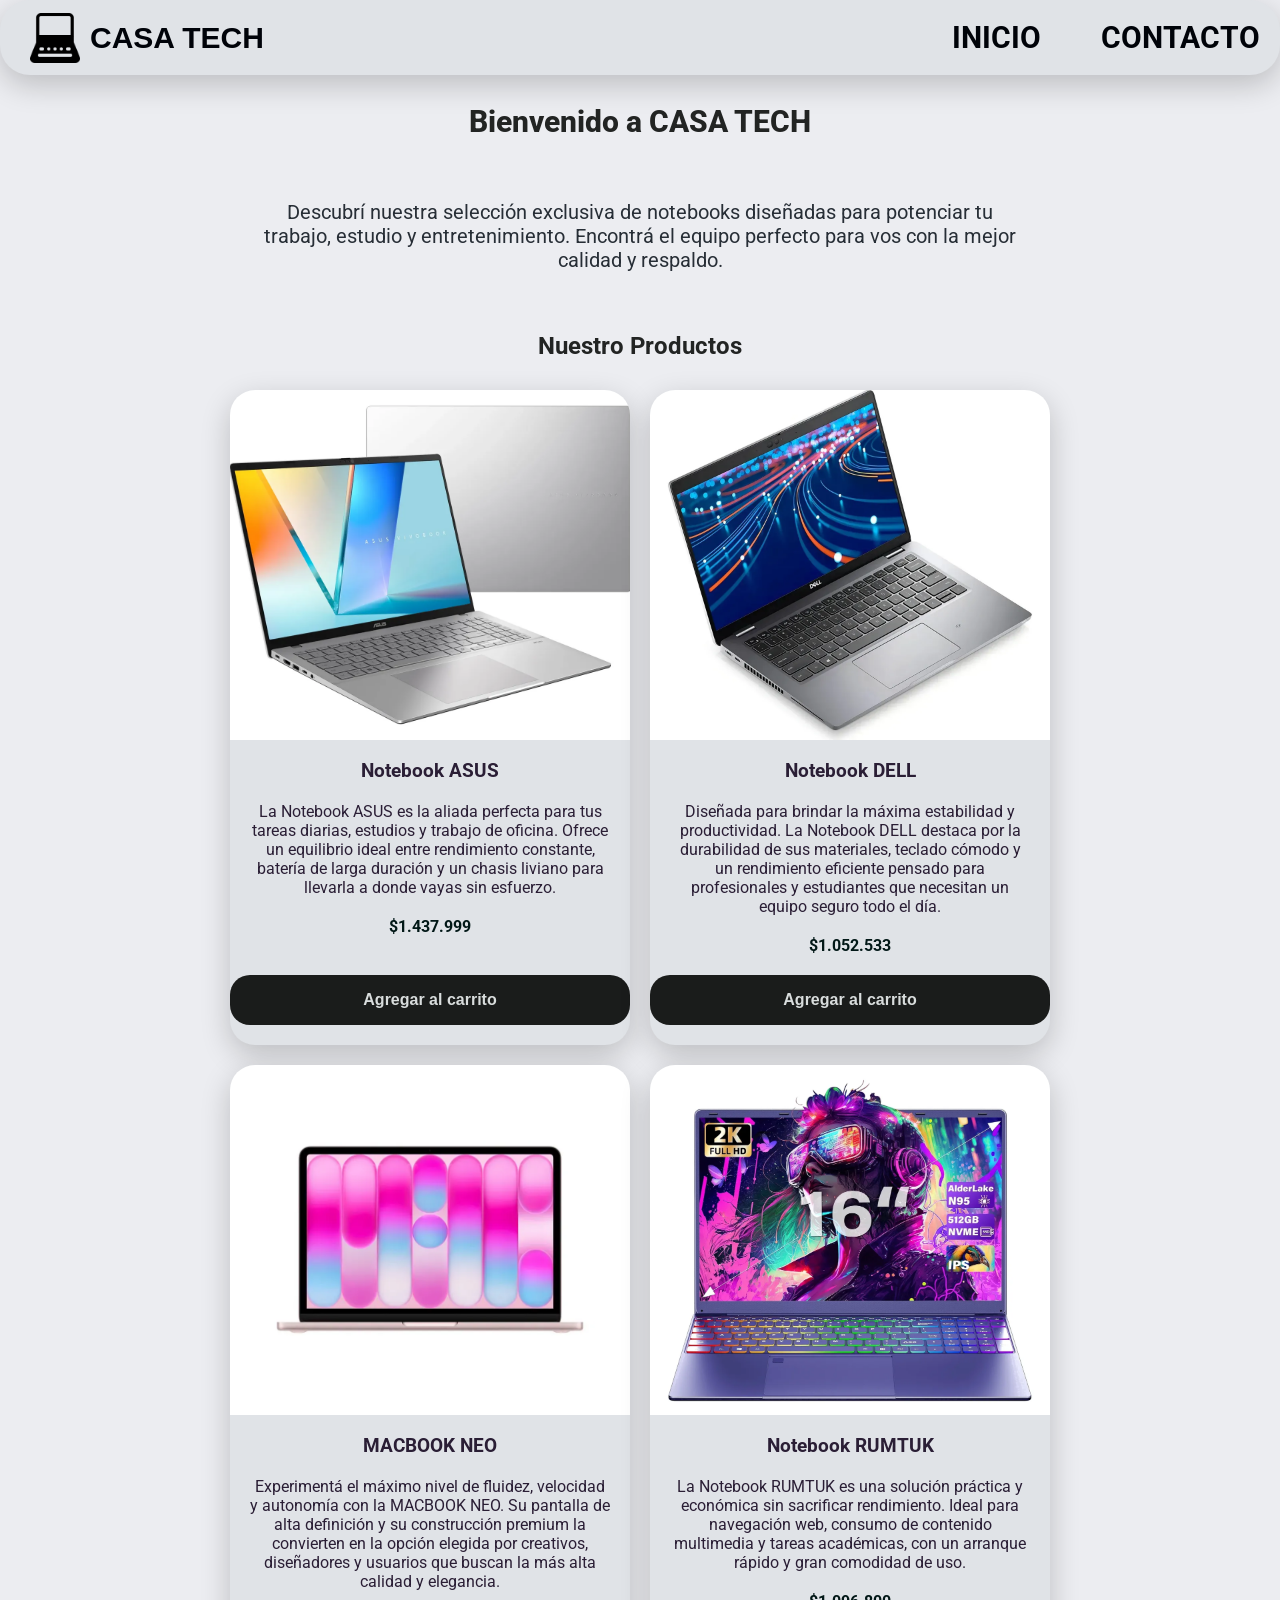
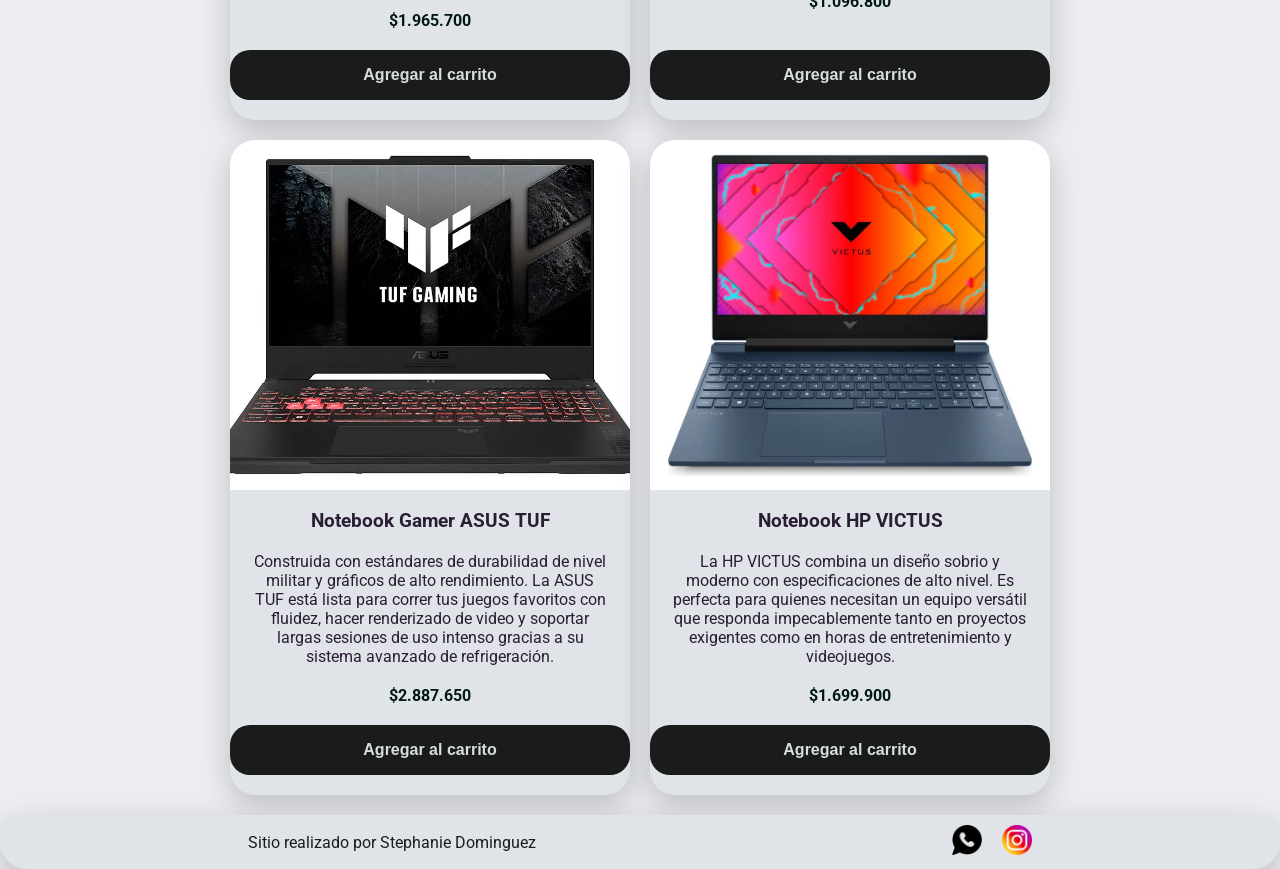
<file: index.html>
<!doctype html>
<html lang="en">
  <head>
    <meta charset="UTF-8" />
    <meta name="viewport" content="width=device-width, initial-scale=1.0" />
    <link rel="preconnect" href="https://fonts.googleapis.com" />
    <link rel="preconnect" href="https://fonts.gstatic.com" crossorigin />
    <link
      href="https://fonts.googleapis.com/css2?family=Roboto:ital,wght@0,100..900;1,100..900&display=swap"
      rel="stylesheet"
    />
    <link rel="stylesheet" href="./css/styles.css" />
    <title>Tienda</title>
  </head>
  <body>
    <header>
      <div class="div-logo">
        <a class="logo" href="./index.html">
          <img src="./img/tecnologia.png" alt="Logo de la página" />
        </a>
        <p class="text-logo">CASA TECH</p>
      </div>
      <nav class="header-nav">
        <ul>
          <li><a href="./index.html">INICIO</a></li>
          <li><a href="./pages/contacto.html">CONTACTO</a></li>
        </ul>
      </nav>
    </header>
    <main>
      <h1 class="titulo-home text-secondary">Bienvenido a CASA TECH</h1>
      <p class="parrafo">
        Descubrí nuestra selección exclusiva de notebooks diseñadas para
        potenciar tu trabajo, estudio y entretenimiento. Encontrá el equipo
        perfecto para vos con la mejor calidad y respaldo.
      </p>

      <section>
        <h2 class="titulo-productos text-secondary">Nuestro Productos</h2>
        <div class="contenedor-tarjetas">
          <article class="card text-dark">
            <img src="./img/asus.jpg" alt="imagen notebook Asus" />
            <h3>Notebook ASUS</h3>
            <p>
              La Notebook ASUS es la aliada perfecta para tus tareas diarias,
              estudios y trabajo de oficina. Ofrece un equilibrio ideal entre
              rendimiento constante, batería de larga duración y un chasis
              liviano para llevarla a donde vayas sin esfuerzo.
            </p>
            <p class="precio">$1.437.999</p>
            <button class="btn bg-secondary text-light">
              Agregar al carrito
            </button>
          </article>

          <article class="card text-dark">
            <img src="./img/dell.jpg" alt="imagen notebook dell" />
            <h3>Notebook DELL</h3>
            <p>
              Diseñada para brindar la máxima estabilidad y productividad. La
              Notebook DELL destaca por la durabilidad de sus materiales,
              teclado cómodo y un rendimiento eficiente pensado para
              profesionales y estudiantes que necesitan un equipo seguro todo el
              día.
            </p>
            <p class="precio">$1.052.533</p>
            <button class="btn bg-secondary text-light">
              Agregar al carrito
            </button>
          </article>

          <article class="card text-dark">
            <img src="./img/macbook.jpg" alt="imagen notebook macbook neo" />
            <h3>MACBOOK NEO</h3>
            <p>
              Experimentá el máximo nivel de fluidez, velocidad y autonomía con
              la MACBOOK NEO. Su pantalla de alta definición y su construcción
              premium la convierten en la opción elegida por creativos,
              diseñadores y usuarios que buscan la más alta calidad y elegancia.
            </p>
            <p class="precio">$1.965.700</p>
            <button class="btn bg-secondary text-light">
              Agregar al carrito
            </button>
          </article>

          <article class="card text-dark">
            <img src="./img/rumtuk.jpg" alt="imagen notebook rumtuk" />
            <h3>Notebook RUMTUK</h3>
            <p>
              La Notebook RUMTUK es una solución práctica y económica sin
              sacrificar rendimiento. Ideal para navegación web, consumo de
              contenido multimedia y tareas académicas, con un arranque rápido y
              gran comodidad de uso.
            </p>
            <p class="precio">$1.096.800</p>
            <button class="btn bg-secondary text-light">
              Agregar al carrito
            </button>
          </article>

          <article class="card text-dark">
            <img src="./img/tuf.jpg" alt="imagen notebook tuf asus" />
            <h3>Notebook Gamer ASUS TUF</h3>
            <p>
              Construida con estándares de durabilidad de nivel militar y
              gráficos de alto rendimiento. La ASUS TUF está lista para correr
              tus juegos favoritos con fluidez, hacer renderizado de video y
              soportar largas sesiones de uso intenso gracias a su sistema
              avanzado de refrigeración.
            </p>
            <p class="precio">$2.887.650</p>
            <button class="btn bg-secondary text-light">
              Agregar al carrito
            </button>
          </article>

          <article class="card text-dark">
            <img src="./img/victus2.jpg" alt="imagen notebook hp victus" />
            <h3>Notebook HP VICTUS</h3>
            <p>
              La HP VICTUS combina un diseño sobrio y moderno con
              especificaciones de alto nivel. Es perfecta para quienes necesitan
              un equipo versátil que responda impecablemente tanto en proyectos
              exigentes como en horas de entretenimiento y videojuegos.
            </p>
            <p class="precio">$1.699.900</p>
            <button class="btn bg-secondary text-light">
              Agregar al carrito
            </button>
          </article>
        </div>
      </section>
    </main>
    <footer>
      <p>Sitio realizado por Stephanie Dominguez</p>
      <nav>
        <ul class="footer-list">
          <li><img src="./img/logo-whatsapp.png" alt="Logo whatsapp" /></li>
          <li><img src="./img/logo-instagram.png" alt="Logo instagram" /></li>
        </ul>
      </nav>
    </footer>
  </body>
</html>
</file>
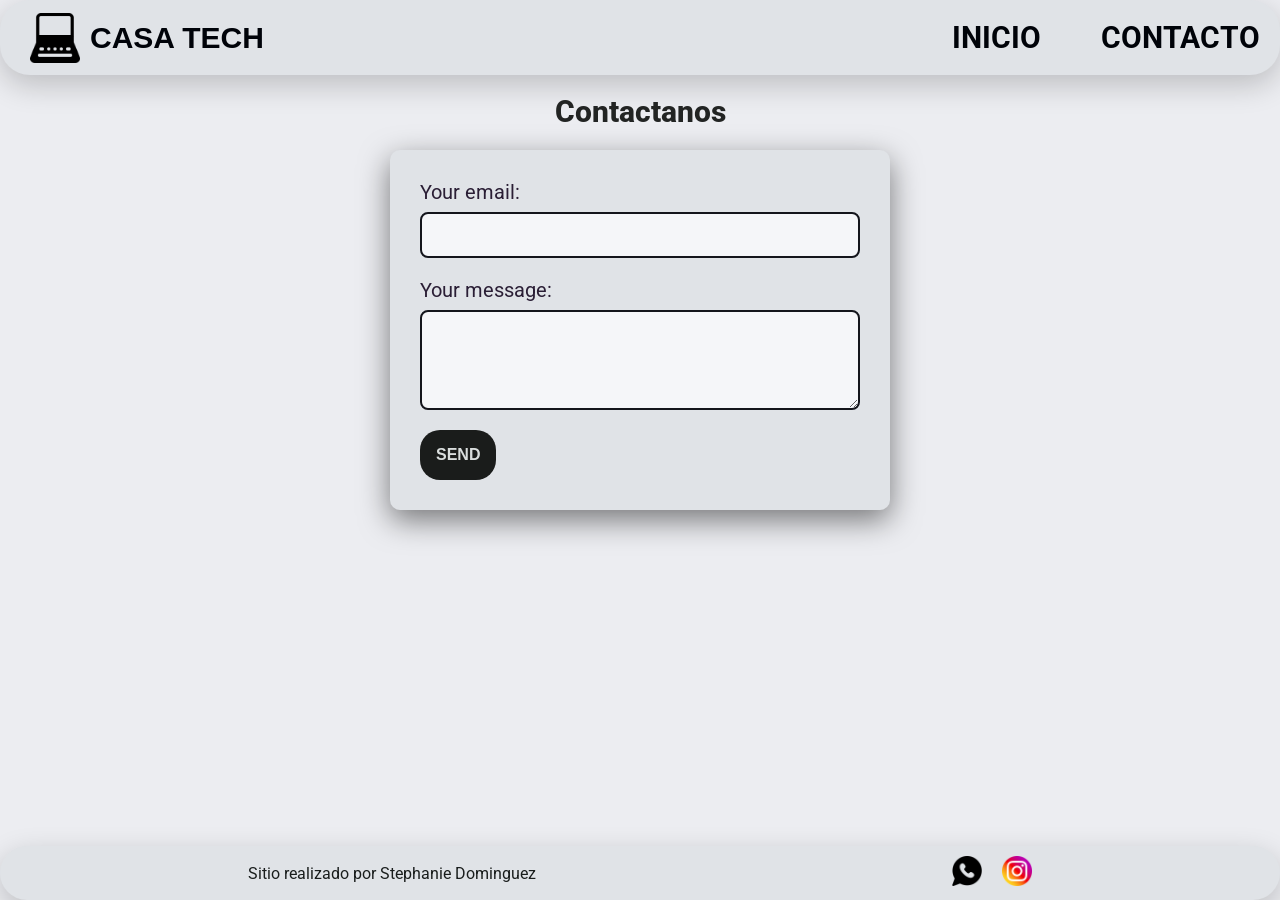
<file: pages/contacto.html>
<!doctype html>
<html lang="en">
  <head>
    <meta charset="UTF-8" />
    <meta name="viewport" content="width=device-width, initial-scale=1.0" />
    <link
      href="https://fonts.googleapis.com/css2?family=Roboto:ital,wght@0,100..900;1,100..900&display=swap"
      rel="stylesheet"
    />
    <link rel="stylesheet" href="../css/styles.css" />
    <title>Contacto</title>
  </head>
  <body>
    <header>
      <div class="div-logo">
        <a class="logo" href="../index.html">
          <img src="../img/tecnologia.png" alt="Logo de la página" />
        </a>
        <p class="text-logo">CASA TECH</p>
      </div>
      <nav class="header-nav">
        <ul>
          <li><a href="../index.html">INICIO</a></li>
          <li><a href="./contacto.html">CONTACTO</a></li>
        </ul>
      </nav>
    </header>
    <main>
      <section class="contacto">
        <h1 class="titulo-contacto text-secondary">Contactanos</h1>
        <form
          class="form-contacto"
          action="https://formspree.io/f/xaeyaaye"
          method="POST"
        >
          <div class="grupo-input">
            <label for="email"> Your email: </label>
            <input id="email" type="email" name="email" />
          </div>

          <div class="grupo-input">
            <label for="mensaje"> Your message: </label>
            <textarea id="mensaje" name="message"></textarea>
          </div>
          <button class="btn bg-secondary text-light" type="submit">
            SEND
          </button>
        </form>
      </section>
    </main>
    <footer>
      <p>Sitio realizado por Stephanie Dominguez</p>
      <nav>
        <ul class="footer-list">
          <li><img src="../img/logo-whatsapp.png" alt="Logo whatsapp" /></li>
          <li><img src="../img/logo-instagram.png" alt="Logo instagram" /></li>
        </ul>
      </nav>
    </footer>
  </body>
</html>
</file>
<file: css/styles.css>
* {
  margin: 0;
  padding: 0;
  box-sizing: border-box;
}

html {
  font-size: 62.5%;
}

body {
  font-family: "Roboto", sans-serif;
  font-size: 1.6rem;
  background-color: #ecedf1;
  color: #272e36;

  display: flex;
  flex-direction: column;
  min-height: 100vh;
}

main {
  width: 80%;
  margin: auto;
  padding-bottom: 2rem;

  flex: 1;

  display: flex;
  flex-direction: column;
  align-items: center;
}

h1 {
  font-size: 3rem;
  font-weight: 800;
  line-height: 1.15;
  margin: 3rem 0;
}

h2 {
  font-size: 2.4rem;
  font-weight: 700;
  line-height: 1.2;
  text-align: center;
  margin: 3rem 0;
}

ul {
  list-style: none;
}

.btn {
  border: none;
  font-size: 1.6rem;
  font-weight: bold;
  padding: 1.6rem;
  border-radius: 2rem;
  cursor: pointer;
}

.btn:hover {
  background-color: rgba(52, 50, 53, 0.5);
}

header,
footer {
  background: #e0e3e7;
  color: #191d1c;
  width: 100%;

  display: flex;
  justify-content: space-between;
  align-items: center;
  box-shadow: 0 10px 30px rgba(0, 0, 0, 0.2);
  border-radius: 3rem;
}

footer {
  padding: 1rem 4rem;
  justify-content: space-around;
}

.div-logo {
  margin-left: 3rem;
  display: flex; /* Alinea el enlace/logo y el texto horizontalmente */
  align-items: center; /* Centra verticalmente el texto respecto al logo */
}

.text-logo {
  color: #000309;
  padding: 1rem;
  font-size: 3rem;
  font-weight: bold;
  font-family:
    "Trebuchet MS", "Lucida Sans Unicode", "Lucida Grande", "Lucida Sans",
    Arial, sans-serif;
}

.header-nav ul li a {
  text-decoration: none;
  font-size: 3rem;
  font-weight: bold;
  color: #000309;
  display: inline-block;
  padding: 2rem;
}

.header-nav ul,
footer .footer-list {
  list-style: none;
  display: flex;
  gap: 2rem;
}

.footer-list {
  padding: 0;
  margin: 0;
  display: flex; /* Alinea los items de forma horizontal */
  gap: 15px;
  align-items: center;
}

.footer-list img {
  width: 3rem;
  height: auto;
}

.div-logo img {
  max-width: 5rem;
  height: auto;
  display: block;
}

.article p {
  align-items: baseline;
}

.bg-primary {
  background-color: #ededef;
}

.bg-secondary {
  background-color: #1a1c1b;
}

.text-light {
  color: #d9dddd;
}

.text-dark {
  color: #2a1e35;
}

.text-secondary {
  color: #222423;
}

.inicio {
  display: flex;
  justify-content: center;
  align-items: center;
  flex-wrap: wrap;
}

.inicio h1 {
  width: 100%;
  text-align: center;
}

.parrafo {
  width: 80%;
  text-align: center;
  font-size: 2rem;
  padding: 3rem;
}

.precio {
  color: #021817;
  font-weight: bold;
}

.contenedor-tarjetas {
  display: flex;
  /* flex-direction: column; */
  flex-wrap: wrap;
  gap: 2rem;
  justify-content: center;
}

.card {
  background-color: #e0e3e7;
  width: 40rem;
  border-radius: 2.5rem;
  overflow: hidden;

  display: flex;
  flex-direction: column;
  align-items: center;
  gap: 2rem;
  padding-bottom: 2rem;
  box-shadow: 0 10px 30px rgba(0, 0, 0, 0.2);
}

.card p {
  text-align: center;
  padding: 0 2rem; /* Evita que el texto toque los bordes laterales */
}

/* Controlar la imagen para que todas midan exactamente igual */
.card img {
  width: 100%;
  height: 35rem; /* Define una altura fija idéntica para todas las fotos */
  object-fit: cover; /* Recorta proporcionalmente la foto sin deformarla */
}

/* Agrupador de texto (título, descripción y precio) */
.card-content {
  flex-grow: 1; /* Ocupa el espacio disponible para empujar el botón abajo */
  display: flex;
  flex-direction: column;
  padding: 1rem 0;
}

/* Botón fijado al fondo de la tarjeta */
.card .btn {
  width: 100%;
  margin-top: auto; /* Garantiza que siempre esté alineado en la base de la tarjeta */
}

.contacto {
  width: 100%;
  display: flex;
  flex-direction: column;
  align-items: center;
}

.titulo-contacto {
  margin: 2rem 0;
}

.form-contacto {
  background-color: #e0e3e7;
  color: #2a1e35;

  width: 100%;
  max-width: 50rem;

  font-size: 2rem;
  padding: 3rem;
  border-radius: 1rem;

  box-shadow: 0 10px 30px rgba(0, 0, 0, 0.5);
}

.grupo-input {
  display: flex;
  flex-direction: column;
  gap: 0.8rem;
  margin-bottom: 2rem;
}

.grupo-input input,
.grupo-input textarea {
  width: 100%;
  padding: 1.2rem;
  font-size: 1.6rem;

  color: #2a1e35;
  background-color: #f5f6f9;

  border: 2px solid #14151c;
  border-radius: 0.8rem;

  outline: none;
}

.grupo-input textarea {
  min-height: 10rem;
  resize: vertical;
}

@media (max-width: 600px) {
  header,
  footer {
    flex-direction: column;
  }

  .header-nav,
  .div-logo {
    margin: 0;
  }
}

@media (max-width: 768px) {
  /* Las tarjetas pasan a ocupar el 100% del ancho disponible con un margen seguro */
  .card {
    width: 100%;
    max-width: 35rem; /* Evita que crezcan demasiado en tablets */
  }

  /* Reduce un poco el tamaño de los títulos principales en pantallas medianas */
  h1 {
    font-size: 2.4rem;
    text-align: center;
  }

  .parrafo {
    width: 100%;
    font-size: 1.6rem;
    padding: 1.5rem;
  }
}
</file>
